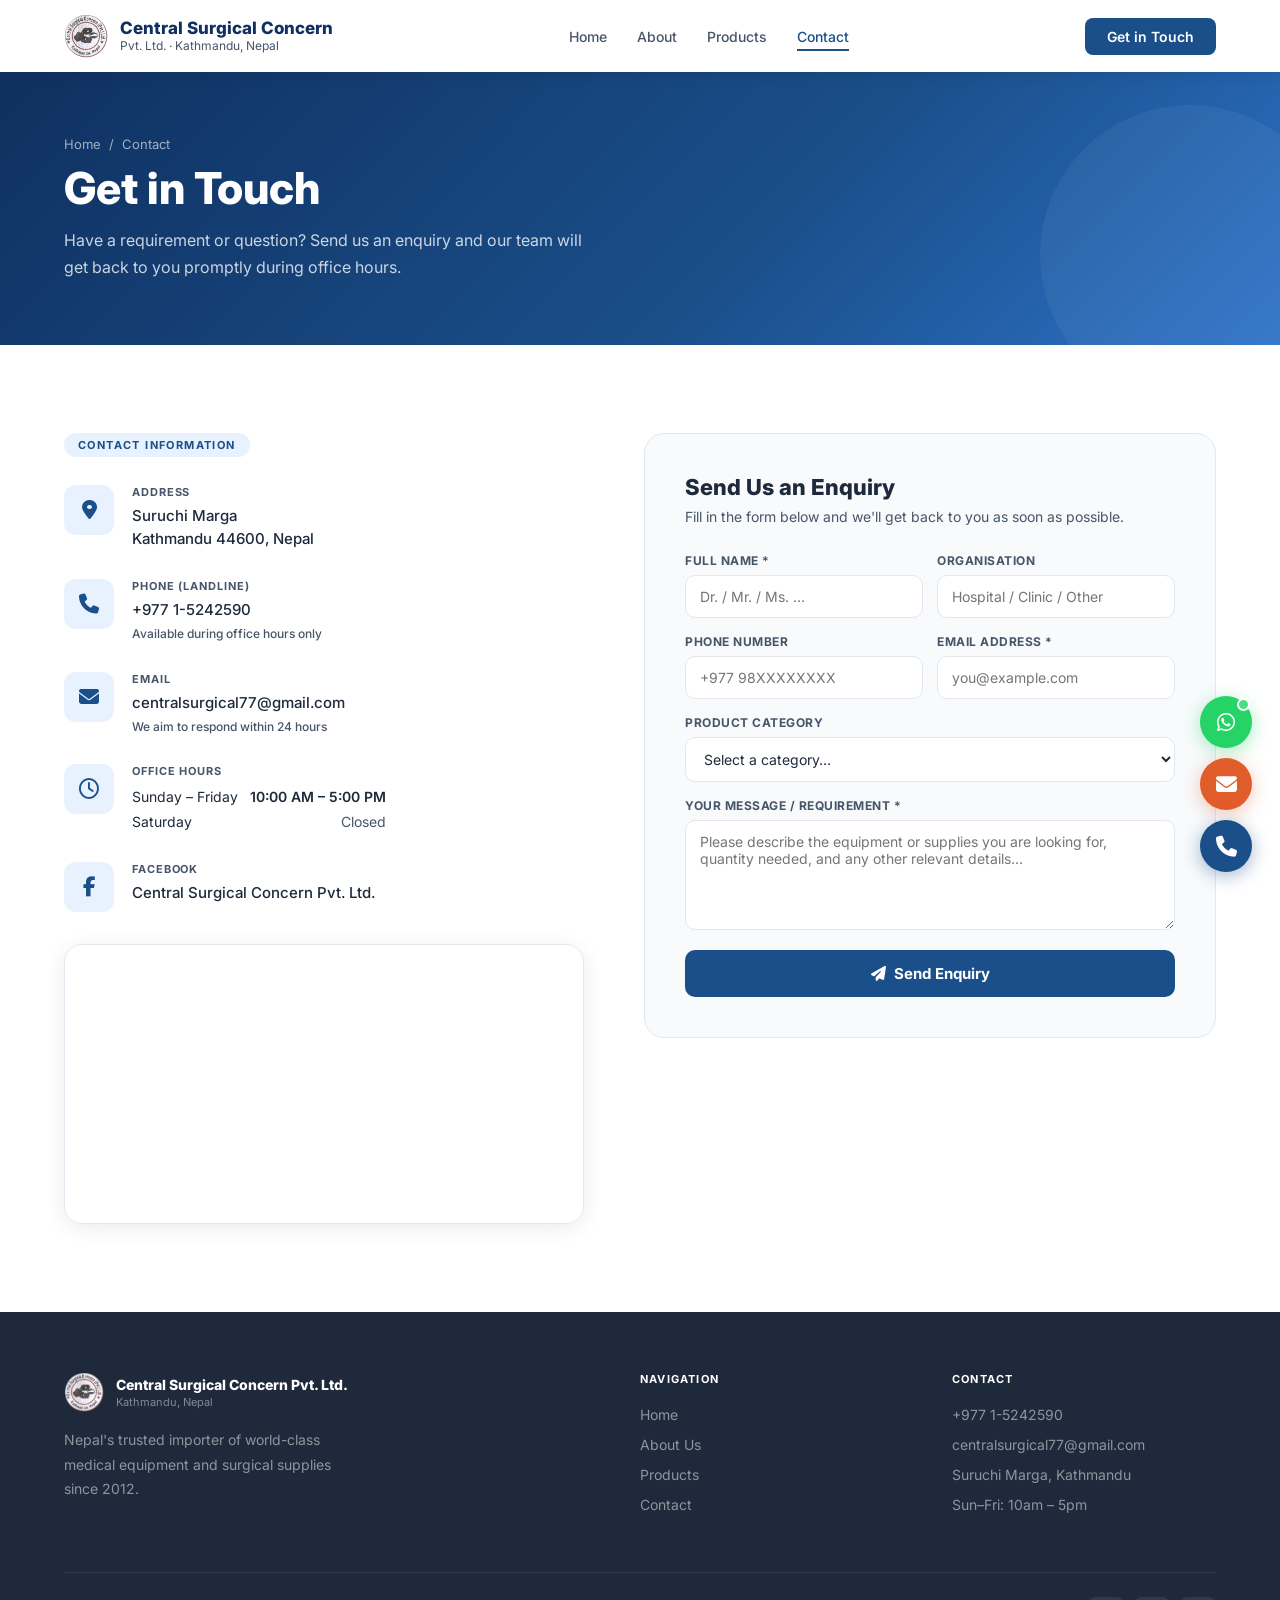
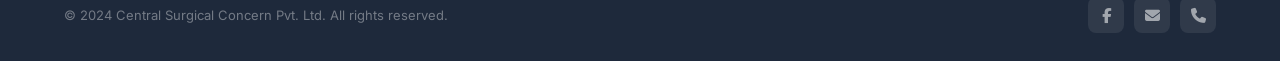
<file: contact.html>
<!DOCTYPE html>
<html lang="en">
<head>
  <meta charset="UTF-8" /><meta name="viewport" content="width=device-width, initial-scale=1.0" />
    <meta name="description" content="Contact Central Surgical Concern in Kathmandu, Nepal for quotes and enquiries about medical equipment and supplies." />
  <meta property="og:type" content="website" />
  <meta property="og:title" content="Contact | Central Surgical Concern Pvt. Ltd." />
  <meta property="og:description" content="Contact Central Surgical Concern in Kathmandu, Nepal for quotes and enquiries about medical equipment and supplies." />
  <meta property="og:url" content="https://xitiz-r.github.io/centralsurgical/contact.html" />
  <meta property="og:image" content="https://xitiz-r.github.io/centralsurgical/images/logo.png" />
  <title>Contact | Central Surgical Concern Pvt. Ltd.</title>
  <link href="https://fonts.googleapis.com/css2?family=Inter:wght@300;400;500;600;700;800&display=swap" rel="stylesheet" />
  <link rel="stylesheet" href="https://cdnjs.cloudflare.com/ajax/libs/font-awesome/6.5.0/css/all.min.css" />
  <link rel="icon" type="image/png" href="images/logo.png" />
  <link rel="stylesheet" href="style.css" />
  <style>
    .contact-grid { display:grid; grid-template-columns:1fr 1.1fr; gap:60px; align-items:start; }
    .contact-info-item { display:flex; align-items:flex-start; gap:18px; margin-bottom:28px; }
    .contact-icon { width:50px; height:50px; background:var(--accent); border-radius:12px; display:flex; align-items:center; justify-content:center; flex-shrink:0; }
    .contact-icon i { color:var(--blue); font-size:20px; }
    .contact-info-item h4 { font-size:11px; font-weight:700; color:var(--gray-600); text-transform:uppercase; letter-spacing:0.9px; margin-bottom:5px; }
    .contact-info-item p, .contact-info-item a { font-size:15px; color:var(--gray-800); text-decoration:none; font-weight:500; line-height:1.55; }
    .contact-info-item a:hover { color:var(--blue); }
    .map-wrap { margin-top:32px; border-radius:18px; overflow:hidden; height:280px; border:1px solid var(--gray-200); box-shadow:0 4px 20px rgba(0,0,0,0.08); }
    .map-wrap iframe { width:100%; height:100%; border:0; display:block; }
    .contact-form-wrap { background:var(--gray-50); border-radius:20px; padding:40px; border:1px solid var(--gray-200); }
    .contact-form-wrap h3 { font-size:22px; font-weight:800; margin-bottom:8px; }
    .contact-form-wrap .sub { font-size:14px; color:var(--gray-600); margin-bottom:28px; }
    .btn-submit { width:100%; background:var(--blue); color:white; padding:14px; border:none; border-radius:10px; font-size:15px; font-weight:700; font-family:'Inter',sans-serif; cursor:pointer; transition:background 0.3s, transform 0.2s; display:flex; align-items:center; justify-content:center; gap:8px; }
    .btn-submit:hover { background:var(--blue-dark); transform:translateY(-1px); }
    .success-msg { display:none; background:#d1fae5; border:1px solid #6ee7b7; border-radius:10px; padding:16px 20px; margin-top:16px; color:#065f46; font-size:14px; font-weight:500; }
    .hours-table { width:100%; font-size:14px; border-collapse:collapse; margin-top:6px; }
    .hours-table td { padding:4px 0; color:var(--gray-800); }
    .hours-table td:last-child { text-align:right; font-weight:600; }
    @media(max-width:960px){ .contact-grid{grid-template-columns:1fr;} }
  </style>
</head>
<body>

<!-- NAVBAR -->
<nav>
  <a href="index.html" class="nav-brand">
    <img src="images/logo.png" class="logo-svg" alt="Central Surgical Concern Logo" />
    <div class="nav-name"><span class="n1">Central Surgical Concern</span><span class="n2">Pvt. Ltd. · Kathmandu, Nepal</span></div>
  </a>
  <ul class="nav-links">
    <li><a href="index.html">Home</a></li>
    <li><a href="about.html">About</a></li>
    <li><a href="products.html">Products</a></li>
    <li><a href="contact.html" class="active">Contact</a></li>
  </ul>
  <a href="contact.html" class="nav-cta">Get in Touch</a>
  <button class="hamburger" onclick="document.querySelector('.nav-mobile').classList.toggle('open')" aria-label="Menu"><span></span><span></span><span></span></button>
</nav>
<div class="nav-mobile">
  <a href="index.html">Home</a>
  <a href="about.html">About Us</a>
  <a href="products.html">Products</a>
  <a href="contact.html" class="active">Contact</a>
</div>

<!-- PAGE HERO -->
<div class="page-hero">
  <div class="page-hero-inner">
    <div class="breadcrumb"><a href="index.html">Home</a> &nbsp;/&nbsp; Contact</div>
    <h1>Get in Touch</h1>
    <p>Have a requirement or question? Send us an enquiry and our team will get back to you promptly during office hours.</p>
  </div>
</div>

<!-- CONTACT SECTION -->
<section class="section" style="background:white;">
  <div class="section-inner">
    <div class="contact-grid">

      <!-- LEFT: INFO + MAP -->
      <div>
        <div class="section-tag" style="margin-bottom:28px;">Contact Information</div>

        <div class="contact-info-item">
          <div class="contact-icon"><i class="fa-solid fa-location-dot"></i></div>
          <div>
            <h4>Address</h4>
            <p>Suruchi Marga<br />Kathmandu 44600, Nepal</p>
          </div>
        </div>

        <div class="contact-info-item">
          <div class="contact-icon"><i class="fa-solid fa-phone"></i></div>
          <div>
            <h4>Phone (Landline)</h4>
            <a href="tel:+97715242590">+977 1-5242590</a>
            <p style="font-size:12px; color:var(--gray-600); margin-top:4px;">Available during office hours only</p>
          </div>
        </div>

        <div class="contact-info-item">
          <div class="contact-icon"><i class="fa-solid fa-envelope"></i></div>
          <div>
            <h4>Email</h4>
            <a href="mailto:centralsurgical77@gmail.com">centralsurgical77@gmail.com</a>
            <p style="font-size:12px; color:var(--gray-600); margin-top:4px;">We aim to respond within 24 hours</p>
          </div>
        </div>

        <div class="contact-info-item">
          <div class="contact-icon"><i class="fa-regular fa-clock"></i></div>
          <div>
            <h4>Office Hours</h4>
            <table class="hours-table">
              <tr><td>Sunday – Friday</td><td>&nbsp; &nbsp;10:00 AM – 5:00 PM</td></tr>
              <tr><td>Saturday</td><td style="color:var(--gray-600); font-weight:400;">Closed</td></tr>
            </table>
          </div>
        </div>

        <div class="contact-info-item">
          <div class="contact-icon"><i class="fa-brands fa-facebook-f"></i></div>
          <div>
            <h4>Facebook</h4>
            <a href="https://www.facebook.com/p/Central-Surgical-Concern-Pvt-Ltd-100063613238498/" target="_blank">Central Surgical Concern Pvt. Ltd.</a>
          </div>
        </div>

        <!-- MAP — exact pin using place ID from Google Maps -->
        <div class="map-wrap">
          <iframe
            src="https://www.google.com/maps/embed?pb=!1m18!1m12!1m3!1d113.64!2d85.3343165!3d27.6823167!2m3!1f0!2f0!3f0!3m2!1i1024!2i768!4f13.1!3m3!1m2!1s0x39eb19148493b0fd%3A0x86b1cc24c8e1463f!2sCENTRAL%20SURGICAL%20CONCERN%20PVT.%20LTD.!5e0!3m2!1sen!2snp!4v1718800000000!5m2!1sen!2snp"
            allowfullscreen="" loading="lazy"
            referrerpolicy="no-referrer-when-downgrade"
            title="Central Surgical Concern Pvt. Ltd. — Suruchi Marga, Kathmandu">
          </iframe>
        </div>
      </div>

      <!-- RIGHT: FORM -->
      <div class="contact-form-wrap">
        <h3>Send Us an Enquiry</h3>
        <p class="sub">Fill in the form below and we'll get back to you as soon as possible.</p>
        <form id="contactForm" name="contact" netlify netlify-honeypot="bot-field" onsubmit="handleSubmit(event)">
          <input type="hidden" name="form-name" value="contact" />
          <p style="display:none;"><label>Don't fill this out: <input name="bot-field" /></label></p>
          <div class="form-row">
            <div class="form-group">
              <label>Full Name *</label>
              <input type="text" name="name" placeholder="Dr. / Mr. / Ms. …" required />
            </div>
            <div class="form-group">
              <label>Organisation</label>
              <input type="text" name="organisation" placeholder="Hospital / Clinic / Other" />
            </div>
          </div>
          <div class="form-row">
            <div class="form-group">
              <label>Phone Number</label>
              <input type="tel" name="phone" placeholder="+977 98XXXXXXXX" />
            </div>
            <div class="form-group">
              <label>Email Address *</label>
              <input type="email" name="email" placeholder="you@example.com" required />
            </div>
          </div>
          <div class="form-group">
            <label>Product Category</label>
            <select name="category">
              <option value="">Select a category…</option>
              <option>Surgical Instruments</option>
              <option>ICU &amp; Critical Care Equipment</option>
              <option>Hospital Furniture</option>
              <option>Medical Disposables</option>
              <option>Medical Equipment / Device</option>
              <option>Other / Multiple</option>
            </select>
          </div>
          <div class="form-group">
            <label>Your Message / Requirement *</label>
            <textarea name="message" placeholder="Please describe the equipment or supplies you are looking for, quantity needed, and any other relevant details…" required></textarea>
          </div>
          <button type="submit" class="btn-submit"><i class="fa-solid fa-paper-plane"></i> Send Enquiry</button>
          <div class="success-msg" id="successMsg">
            <i class="fa-solid fa-circle-check"></i>&nbsp; Thank you for your enquiry! We will get back to you within 24 hours.
          </div>
        </form>
      </div>

    </div>
  </div>
</section>

<!-- FOOTER -->
<footer>
  <div class="footer-inner">
    <div class="footer-grid">
      <div class="footer-brand">
        <div class="footer-logo">
          <img src="images/logo.png" width="40" height="40" alt="Logo" />
          <div><div class="n1">Central Surgical Concern Pvt. Ltd.</div><div class="n2">Kathmandu, Nepal</div></div>
        </div>
        <p>Nepal's trusted importer of world-class medical equipment and surgical supplies since 2012.</p>
      </div>
      <div class="footer-col">
        <h4>Navigation</h4>
        <ul><li><a href="index.html">Home</a></li><li><a href="about.html">About Us</a></li><li><a href="products.html">Products</a></li><li><a href="contact.html">Contact</a></li></ul>
      </div>
      <div class="footer-col">
        <h4>Contact</h4>
        <ul><li><a href="tel:+97715242590">+977 1-5242590</a></li><li><a href="mailto:centralsurgical77@gmail.com">centralsurgical77@gmail.com</a></li><li><a href="#">Suruchi Marga, Kathmandu</a></li><li><a href="#">Sun–Fri: 10am – 5pm</a></li></ul>
      </div>
    </div>
    <div class="footer-bottom">
      <p>&copy; 2024 Central Surgical Concern Pvt. Ltd. All rights reserved.</p>
      <div class="footer-social">
        <a href="https://www.facebook.com/p/Central-Surgical-Concern-Pvt-Ltd-100063613238498/" target="_blank"><i class="fa-brands fa-facebook-f"></i></a>
        <a href="mailto:centralsurgical77@gmail.com"><i class="fa-solid fa-envelope"></i></a>
        <a href="tel:+97715242590"><i class="fa-solid fa-phone"></i></a>
      </div>
    </div>
  </div>
</footer>

<div class="wa-popup" id="waPopup">
  <button class="wa-popup-close" onclick="closeWaPopup()">✕</button>
  <div class="wa-popup-header">
    <div class="wa-popup-avatar"><i class="fa-brands fa-whatsapp"></i></div>
    <div><div class="wa-popup-name">Central Surgical</div><div class="wa-popup-status">● Online</div></div>
  </div>
  <div class="wa-popup-msg">👋 Hi! Looking for medical equipment? We're here to help. Send us a message!</div>
  <a href="https://wa.me/9779851181090?text=Hi%2C%20I%20would%20like%20to%20enquire%20about%20your%20medical%20equipment." target="_blank" class="wa-popup-cta" onclick="closeWaPopup()"><i class="fa-brands fa-whatsapp"></i> Chat with us</a>
</div>

<div class="float-contact">
  <a href="https://wa.me/9779851181090" target="_blank" class="float-btn whatsapp" onclick="closeWaPopup()"><span class="float-tooltip">WhatsApp (Text Only)</span><i class="fa-brands fa-whatsapp"></i></a>
  <a href="https://mail.google.com/mail/?view=cm&fs=1&to=centralsurgical77@gmail.com&su=Enquiry%20from%20Website" target="_blank" class="float-btn email"><span class="float-tooltip">Email Us</span><i class="fa-solid fa-envelope"></i></a>
  <a href="tel:+97715242590" class="float-btn call"><span class="float-tooltip">+977 1-5242590 (Office Hours)</span><i class="fa-solid fa-phone"></i></a>
</div>

<script>
function handleSubmit(e) {
  e.preventDefault();
  const form = e.target;
  const btn = form.querySelector('.btn-submit');
  btn.textContent = 'Sending…';
  btn.disabled = true;
  fetch('/', {
    method: 'POST',
    headers: { 'Content-Type': 'application/x-www-form-urlencoded' },
    body: new URLSearchParams(new FormData(form)).toString()
  })
  .then(() => {
    document.getElementById('successMsg').style.display = 'block';
    form.reset();
    btn.innerHTML = '<i class="fa-solid fa-circle-check"></i> Enquiry Sent';
    btn.style.background = '#16a34a';
    setTimeout(() => {
      btn.innerHTML = '<i class="fa-solid fa-paper-plane"></i> Send Enquiry';
      btn.style.background = '';
      btn.disabled = false;
      document.getElementById('successMsg').style.display = 'none';
    }, 4000);
  })
  .catch(() => {
    btn.textContent = 'Send Enquiry';
    btn.disabled = false;
    alert('Something went wrong. Please try again or contact us directly.');
  });
}
setTimeout(function() {
  document.getElementById('waPopup').classList.add('show');
  setTimeout(closeWaPopup, 10000);
}, 4000);
function closeWaPopup() {
  document.getElementById('waPopup').classList.remove('show');
}
</script>
</body>
</html>
</file>
<file: style.css>
/* ═══════════════════════════════════════════════════
   CENTRAL SURGICAL CONCERN PVT. LTD. — Shared Styles
   ═══════════════════════════════════════════════════ */

*, *::before, *::after { box-sizing: border-box; margin: 0; padding: 0; }

:root {
  --blue:       #1a4f8a;
  --blue-dark:  #0f3060;
  --blue-light: #2d72c8;
  --accent:     #e8f2ff;
  --white:      #ffffff;
  --gray-50:    #f8fafc;
  --gray-100:   #f1f5f9;
  --gray-200:   #e2e8f0;
  --gray-600:   #475569;
  --gray-800:   #1e293b;
  --t:          0.3s ease;
}

html { scroll-behavior: smooth; }
body { font-family: 'Inter', sans-serif; color: var(--gray-800); background: var(--white); }
img  { display: block; }

/* ── NAVBAR ── */
nav {
  position: fixed; top: 0; left: 0; right: 0; z-index: 1000;
  background: rgba(255,255,255,0.97); backdrop-filter: blur(12px);
  box-shadow: 0 1px 16px rgba(0,0,0,0.09);
  display: flex; align-items: center; justify-content: space-between;
  padding: 0 5%; height: 72px;
}
.nav-brand { display: flex; align-items: center; gap: 12px; text-decoration: none; }
.logo-svg { width: 44px; height: 44px; flex-shrink: 0; }
.nav-name { display: flex; flex-direction: column; line-height: 1; }
.nav-name .n1 { font-size: 17px; font-weight: 800; color: var(--blue-dark); }
.nav-name .n2 { font-size: 12px; color: var(--gray-600); margin-top: 3px; }
.nav-links { display: flex; gap: 30px; list-style: none; }
.nav-links a {
  text-decoration: none; color: var(--gray-600);
  font-size: 14px; font-weight: 500; transition: color var(--t);
  padding-bottom: 4px; border-bottom: 2px solid transparent;
}
.nav-links a:hover, .nav-links a.active { color: var(--blue); border-bottom-color: var(--blue); }
.nav-cta {
  background: var(--blue); color: white; padding: 10px 22px;
  border-radius: 8px; font-size: 14px; font-weight: 600;
  text-decoration: none; transition: background var(--t); white-space: nowrap;
}
.nav-cta:hover { background: var(--blue-dark); }
.hamburger { display: none; flex-direction: column; gap: 5px; cursor: pointer; border: none; background: none; }
.hamburger span { width: 24px; height: 2px; background: var(--blue-dark); border-radius: 2px; transition: var(--t); display: block; }
.nav-mobile {
  display: none; position: fixed; top: 72px; left: 0; right: 0; z-index: 999;
  background: white; box-shadow: 0 8px 24px rgba(0,0,0,0.12);
  padding: 20px 5%;
}
.nav-mobile.open { display: block; }
.nav-mobile a {
  display: block; padding: 12px 0; font-size: 16px; font-weight: 500;
  color: var(--gray-800); text-decoration: none; border-bottom: 1px solid var(--gray-100);
  transition: color var(--t);
}
.nav-mobile a:hover, .nav-mobile a.active { color: var(--blue); }

/* ── PAGE HERO (inner pages) ── */
.page-hero {
  margin-top: 72px;
  background: linear-gradient(135deg, var(--blue-dark) 0%, var(--blue) 60%, var(--blue-light) 100%);
  padding: 64px 5%; position: relative; overflow: hidden;
}
.page-hero::after {
  content: ''; position: absolute; right: -60px; bottom: -60px;
  width: 300px; height: 300px; border-radius: 50%;
  background: rgba(255,255,255,0.05);
}
.page-hero-inner { max-width: 1200px; margin: 0 auto; position: relative; z-index: 1; }
.page-hero .breadcrumb { font-size: 13px; color: rgba(255,255,255,0.6); margin-bottom: 10px; }
.page-hero .breadcrumb a { color: rgba(255,255,255,0.6); text-decoration: none; }
.page-hero .breadcrumb a:hover { color: white; }
.page-hero h1 { font-size: clamp(28px, 3.5vw, 44px); font-weight: 800; color: white; line-height: 1.2; }
.page-hero p  { font-size: 16px; color: rgba(255,255,255,0.78); margin-top: 12px; max-width: 540px; line-height: 1.7; }

/* ── TRUST BAR ── */
.trust-bar { background: var(--blue-dark); padding: 20px 5%; }
.trust-bar-inner {
  max-width: 1200px; margin: 0 auto;
  display: flex; align-items: center; justify-content: space-around; flex-wrap: wrap; gap: 16px;
}
.trust-item { display: flex; align-items: center; gap: 10px; color: rgba(255,255,255,0.85); }
.trust-item i { font-size: 18px; color: #93c5fd; }
.trust-item span { font-size: 13px; font-weight: 500; }

/* ── SECTIONS ── */
.section { padding: 88px 5%; }
.section-inner { max-width: 1200px; margin: 0 auto; }
.section-tag {
  display: inline-block; background: var(--accent); color: var(--blue);
  font-size: 11px; font-weight: 700; letter-spacing: 1.4px; text-transform: uppercase;
  padding: 5px 14px; border-radius: 20px; margin-bottom: 14px;
}
.section-title { font-size: clamp(26px, 3vw, 40px); font-weight: 800; color: var(--gray-800); line-height: 1.2; }
.section-sub { font-size: 16px; color: var(--gray-600); line-height: 1.75; margin-top: 12px; max-width: 580px; }
.section-header { margin-bottom: 52px; }

/* ── BUTTONS ── */
.btn {
  display: inline-flex; align-items: center; gap: 8px;
  padding: 13px 26px; border-radius: 8px; font-size: 15px; font-weight: 700;
  text-decoration: none; transition: all var(--t); cursor: pointer; border: none;
  font-family: inherit;
}
.btn-blue  { background: var(--blue); color: white; }
.btn-blue:hover { background: var(--blue-dark); transform: translateY(-1px); }
.btn-outline-blue { border: 2px solid var(--blue); color: var(--blue); background: transparent; }
.btn-outline-blue:hover { background: var(--blue); color: white; }
.btn-white { background: white; color: var(--blue-dark); }
.btn-white:hover { box-shadow: 0 6px 20px rgba(0,0,0,0.2); transform: translateY(-1px); }
.btn-outline-white { border: 2px solid rgba(255,255,255,0.6); color: white; background: transparent; }
.btn-outline-white:hover { background: rgba(255,255,255,0.1); border-color: white; }

/* ── CARDS ── */
.card {
  background: white; border: 1px solid var(--gray-200);
  border-radius: 16px; overflow: hidden; transition: all var(--t);
  box-shadow: 0 2px 8px rgba(0,0,0,0.04);
}
.card:hover { transform: translateY(-5px); box-shadow: 0 16px 40px rgba(26,79,138,0.12); border-color: transparent; }
.card-img { overflow: hidden; }
.card-img img { width: 100%; height: 100%; object-fit: cover; transition: transform 0.5s ease; }
.card:hover .card-img img { transform: scale(1.06); }
.card-body { padding: 24px; }

/* ── HIGHLIGHTS ── */
.highlight {
  display: flex; align-items: flex-start; gap: 12px;
  padding: 16px; background: white; border-radius: 12px;
  border: 1px solid var(--gray-200); transition: box-shadow var(--t);
}
.highlight:hover { box-shadow: 0 4px 16px rgba(26,79,138,0.08); }
.highlight i { color: var(--blue); font-size: 18px; margin-top: 2px; flex-shrink: 0; }
.highlight h4 { font-size: 13px; font-weight: 700; color: var(--gray-800); }
.highlight p  { font-size: 12px; color: var(--gray-600); margin-top: 3px; line-height: 1.5; }

/* ── TAGS ── */
.tag {
  display: inline-block; background: var(--accent); color: var(--blue);
  font-size: 11px; font-weight: 600; padding: 4px 10px; border-radius: 20px;
}

/* ── ICON BOX ── */
.icon-box {
  width: 56px; height: 56px; border-radius: 14px;
  display: flex; align-items: center; justify-content: center;
  font-size: 24px; flex-shrink: 0;
}
.icon-box-blue   { background: var(--blue); color: white; }
.icon-box-accent { background: var(--accent); color: var(--blue); }
.icon-box-sm { width: 40px; height: 40px; border-radius: 10px; font-size: 17px; }

/* ── VISUAL BANNER ── */
.visual-banner { position: relative; height: 400px; overflow: hidden; }
.visual-banner img { width: 100%; height: 100%; object-fit: cover; }
.visual-banner-overlay {
  position: absolute; inset: 0;
  background: linear-gradient(90deg, rgba(10,30,65,0.90) 0%, rgba(10,30,65,0.35) 100%);
  display: flex; align-items: center; padding: 0 10%;
}
.banner-content { color: white; max-width: 540px; }
.banner-content h2 { font-size: clamp(24px, 3vw, 38px); font-weight: 800; line-height: 1.25; margin-bottom: 14px; }
.banner-content p  { font-size: 16px; opacity: 0.82; line-height: 1.7; margin-bottom: 28px; }
.banner-stats { display: flex; gap: 40px; flex-wrap: wrap; }
.banner-stat .n { font-size: 34px; font-weight: 800; color: #93c5fd; line-height: 1; }
.banner-stat .l { font-size: 12px; opacity: 0.68; margin-top: 4px; }

/* ── CTA STRIP ── */
.cta-strip {
  background: var(--blue); padding: 72px 5%; text-align: center; color: white;
}
.cta-strip h2 { font-size: clamp(24px, 3vw, 36px); font-weight: 800; margin-bottom: 12px; }
.cta-strip p  { font-size: 16px; opacity: 0.82; margin-bottom: 32px; }
.cta-strip .btn-row { display: flex; gap: 14px; justify-content: center; flex-wrap: wrap; }

/* ── FOOTER ── */
footer { background: var(--gray-800); color: rgba(255,255,255,0.75); padding: 60px 5% 28px; }
.footer-inner { max-width: 1200px; margin: 0 auto; }
.footer-grid { display: grid; grid-template-columns: 2fr 1fr 1fr; gap: 48px; margin-bottom: 48px; }
.footer-logo { display: flex; align-items: center; gap: 12px; margin-bottom: 16px; }
.footer-logo .n1 { font-size: 14px; font-weight: 800; color: white; }
.footer-logo .n2 { font-size: 11px; color: rgba(255,255,255,0.45); margin-top: 2px; }
.footer-brand p { font-size: 14px; line-height: 1.75; color: rgba(255,255,255,0.5); max-width: 300px; }
.footer-col h4 { font-size: 11px; font-weight: 700; color: white; margin-bottom: 18px; text-transform: uppercase; letter-spacing: 1.2px; }
.footer-col ul { list-style: none; }
.footer-col ul li { margin-bottom: 10px; }
.footer-col ul li a { color: rgba(255,255,255,0.5); text-decoration: none; font-size: 14px; transition: color var(--t); }
.footer-col ul li a:hover { color: white; }
.footer-bottom {
  border-top: 1px solid rgba(255,255,255,0.08); padding-top: 24px;
  display: flex; align-items: center; justify-content: space-between; flex-wrap: wrap; gap: 12px;
}
.footer-bottom p { font-size: 13px; color: rgba(255,255,255,0.38); }
.footer-social { display: flex; gap: 10px; }
.footer-social a {
  width: 36px; height: 36px; background: rgba(255,255,255,0.08);
  border-radius: 8px; display: flex; align-items: center; justify-content: center;
  color: rgba(255,255,255,0.55); font-size: 15px; text-decoration: none;
  transition: all var(--t);
}
.footer-social a:hover { background: var(--blue); color: white; }

/* ── WHATSAPP POPUP ── */
.wa-popup {
  position: fixed; bottom: 110px; right: 28px; z-index: 1100;
  background: white; border-radius: 16px; padding: 14px 16px;
  box-shadow: 0 8px 32px rgba(0,0,0,0.2); max-width: 250px;
  display: none;
}
.wa-popup.show { display: block; animation: popIn 0.3s ease; }
.wa-popup-close {
  position: absolute; top: 8px; right: 10px;
  font-size: 14px; color: var(--gray-600); cursor: pointer;
  background: none; border: none; line-height: 1;
}
.wa-popup-close:hover { color: var(--gray-800); }
.wa-popup-header { display: flex; align-items: center; gap: 8px; margin-bottom: 8px; }
.wa-popup-avatar {
  width: 36px; height: 36px; border-radius: 50%;
  background: #25D366; display: flex; align-items: center; justify-content: center;
  color: white; font-size: 16px; flex-shrink: 0;
}
.wa-popup-name { font-size: 13px; font-weight: 700; color: var(--gray-800); }
.wa-popup-status { font-size: 11px; color: #25D366; }
.wa-popup-msg {
  background: #f0fdf4; border-radius: 0 10px 10px 10px;
  padding: 10px 12px; font-size: 13px; color: var(--gray-800); line-height: 1.5;
  margin-bottom: 10px;
}
.wa-popup-cta {
  display: block; text-align: center; background: #25D366; color: white;
  padding: 9px; border-radius: 8px; font-size: 13px; font-weight: 700;
  text-decoration: none; transition: background var(--t);
}
.wa-popup-cta:hover { background: #1da851; }

/* ── FLOATING BUTTONS ── */
.float-contact { position: fixed; bottom: 28px; right: 28px; z-index: 999; display: flex; flex-direction: column; gap: 10px; align-items: flex-end; }
.float-btn {
  width: 52px; height: 52px; border-radius: 50%;
  display: flex; align-items: center; justify-content: center;
  font-size: 21px; color: white; text-decoration: none;
  transition: transform var(--t), box-shadow var(--t); position: relative;
}
.float-btn.call  { background: var(--blue);   box-shadow: 0 4px 18px rgba(26,79,138,0.4); }
.float-btn.email { background: #e05c2a;        box-shadow: 0 4px 18px rgba(224,92,42,0.35); }
.float-btn.whatsapp { background: #25D366; box-shadow: 0 4px 18px rgba(37,211,102,0.4); }
.float-btn.whatsapp::after {
  content: '';
  position: absolute;
  top: 2px; right: 2px;
  width: 13px; height: 13px;
  background: #4ade80;
  border: 2px solid white;
  border-radius: 50%;
  animation: wa-pulse 1.8s ease-in-out infinite;
}
@keyframes wa-pulse {
  0%, 100% { transform: scale(1); opacity: 1; }
  50% { transform: scale(1.25); opacity: 0.7; }
}
.float-btn:hover { transform: scale(1.1); }
.float-tooltip {
  position: absolute; right: 62px; white-space: nowrap;
  background: var(--gray-800); color: white; font-size: 12px; font-weight: 500;
  padding: 5px 10px; border-radius: 6px; opacity: 0; pointer-events: none;
  transition: opacity var(--t); font-family: 'Inter', sans-serif;
}
.float-btn:hover .float-tooltip { opacity: 1; }

/* ── FORM ── */
.form-group { margin-bottom: 16px; }
.form-group label { display: block; font-size: 12px; font-weight: 700; color: var(--gray-600); margin-bottom: 7px; text-transform: uppercase; letter-spacing: 0.5px; }
.form-group input, .form-group textarea, .form-group select {
  width: 100%; padding: 12px 14px;
  border: 1px solid var(--gray-200); border-radius: 10px;
  font-size: 14px; font-family: 'Inter', sans-serif; color: var(--gray-800);
  background: white; transition: border-color var(--t), box-shadow var(--t); outline: none;
}
.form-group input:focus, .form-group textarea:focus, .form-group select:focus {
  border-color: var(--blue); box-shadow: 0 0 0 3px rgba(26,79,138,0.08);
}
.form-group textarea { resize: vertical; min-height: 110px; }
.form-row { display: grid; grid-template-columns: 1fr 1fr; gap: 14px; }

/* ── GRIDS ── */
.grid-2 { display: grid; grid-template-columns: 1fr 1fr;            gap: 40px; }
.grid-3 { display: grid; grid-template-columns: repeat(3, 1fr);     gap: 24px; }
.grid-4 { display: grid; grid-template-columns: repeat(4, 1fr);     gap: 24px; }
.grid-auto { display: grid; grid-template-columns: repeat(auto-fit, minmax(260px, 1fr)); gap: 24px; }

/* ── RESPONSIVE ── */
@media (max-width: 960px) {
  .nav-links, .nav-cta { display: none; }
  .hamburger { display: flex; }
  .grid-2 { grid-template-columns: 1fr; gap: 32px; }
  .grid-3 { grid-template-columns: repeat(2, 1fr); }
  .footer-grid { grid-template-columns: 1fr 1fr; }
  .visual-banner-overlay { padding: 0 6%; }
}
@media (max-width: 640px) {
  .section { padding: 60px 5%; }
  .grid-3, .grid-4 { grid-template-columns: 1fr; }
  .footer-grid { grid-template-columns: 1fr; }
  .form-row { grid-template-columns: 1fr; }
  .banner-stats { gap: 24px; }

  /* Mobile text alignment */
  .section-header { text-align: center; }
  .section-sub { margin: 12px auto 0; }
  .page-hero { text-align: center; }
  .page-hero p { margin: 12px auto 0; }
  .trust-bar-inner { justify-content: center; }
  .trust-item { justify-content: center; }
  .cta-strip .btn-row { flex-direction: column; align-items: center; }
  .cta-strip .btn-row .btn { width: 100%; max-width: 300px; justify-content: center; }
  .btn-row { flex-wrap: wrap; justify-content: center; }
  .footer-grid { text-align: center; }
  .footer-logo { justify-content: center; }
  .footer-brand p { margin: 0 auto; }
  .footer-bottom { justify-content: center; text-align: center; }
  .footer-social { justify-content: center; }
  .visual-banner { height: auto; min-height: 320px; }
  .visual-banner-overlay { padding: 40px 6%; justify-content: center; text-align: center; }
  .banner-content { text-align: center; }
  .banner-stats { justify-content: center; }
}
</file>
